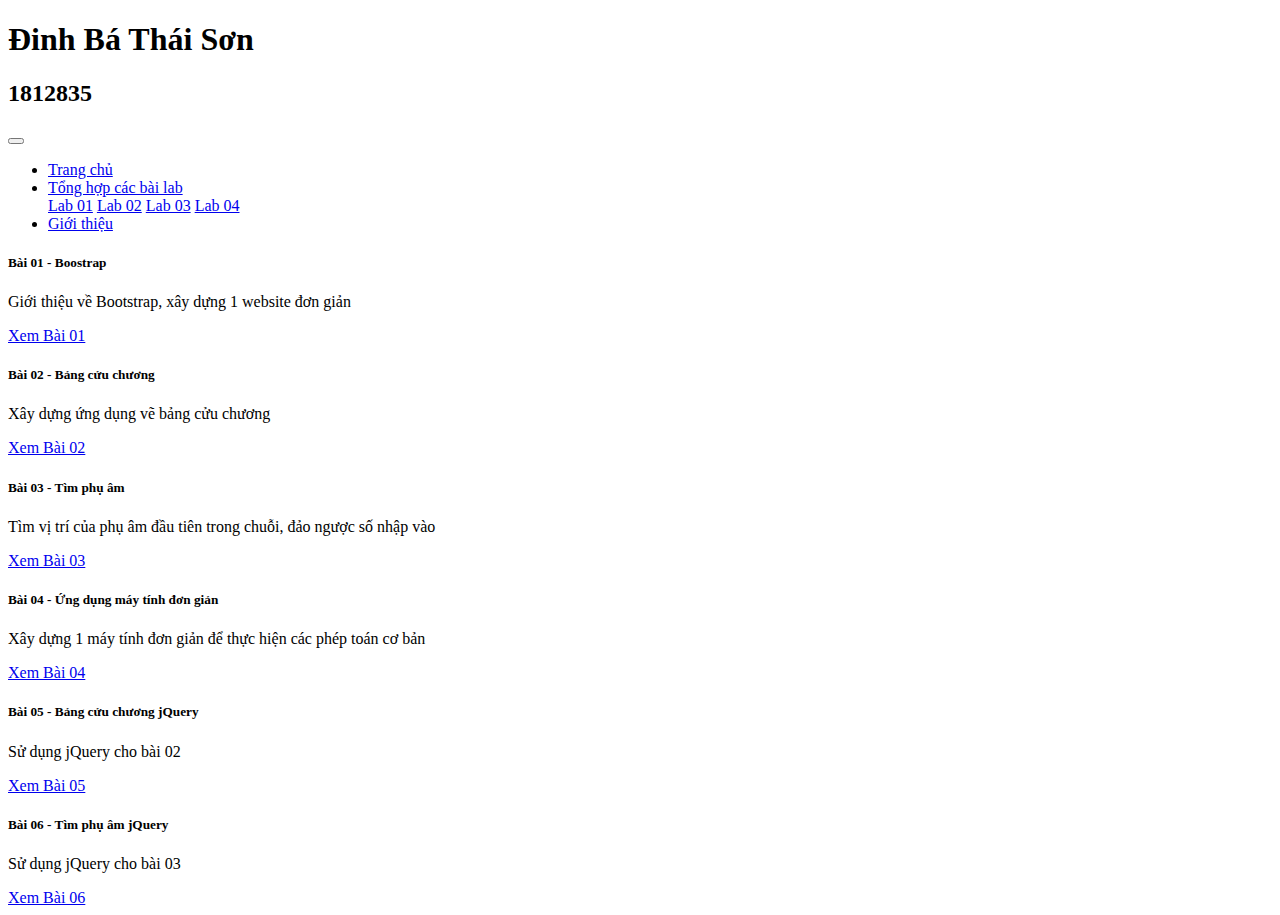
<file: Lab01/index.html>
<!DOCTYPE html>
<html lang="en">
    <head>
        <!-- Required meta tags -->
        <meta charset="utf-8" />
        <meta
            name="viewport"
            content="width=device-width, initial-scale=1, shrink-to-fit=no"
        />

        <!-- Bootstrap CSS -->
        <link
            rel="stylesheet"
            href="https://cdnjs.cloudflare.com/ajax/libs/twitter-bootstrap/4.6.0/css/bootstrap.min.css"
            integrity="sha512-P5MgMn1jBN01asBgU0z60Qk4QxiXo86+wlFahKrsQf37c9cro517WzVSPPV1tDKzhku2iJ2FVgL67wG03SGnNA=="
            crossorigin="anonymous"
            referrerpolicy="no-referrer"
        />

        <title>1812835 - Đinh Bá Thái Sơn - Lab01</title>
    </head>
    <body>
        <div class="jumbotron jumbotron-fluid mb-0">
            <div class="container text-center">
                <h1 class="display-4">Đinh Bá Thái Sơn</h1>
                <h2 class="display-5">1812835</h2>
            </div>
        </div>

        <nav class="navbar navbar-expand-sm bg-dark navbar-dark">
            <div class="container">
                <button
                    class="navbar-toggler"
                    type="button"
                    data-toggle="collapse"
                    data-target="#navbarNavDropdown"
                    aria-controls="navbarNavDropdown"
                    aria-expanded="false"
                    aria-label="Toggle navigation"
                >
                    <span class="navbar-toggler-icon"></span>
                </button>
                <div class="collapse navbar-collapse" id="navbarNavDropdown">
                    <ul class="navbar-nav">
                        <li class="nav-item">
                            <a class="nav-link" href="/">Trang chủ </a>
                        </li>
                        <li class="nav-item dropdown active">
                            <a
                                class="nav-link dropdown-toggle"
                                href="#"
                                id="navbarDropdownMenuLink"
                                role="button"
                                data-toggle="dropdown"
                                aria-haspopup="true"
                                aria-expanded="false"
                            >
                                Tổng hợp các bài lab
                            </a>
                            <div
                                class="dropdown-menu"
                                aria-labelledby="navbarDropdownMenuLink"
                            >
                                <a
                                    class="dropdown-item active"
                                    href="/Lab01/index.html"
                                    >Lab 01</a
                                >
                                <a class="dropdown-item" href="#">Lab 02</a>
                                <a class="dropdown-item" href="#">Lab 03</a>
                                <a class="dropdown-item" href="#">Lab 04</a>
                            </div>
                        </li>
                        <li class="nav-item">
                            <a class="nav-link" href="#">Giới thiệu</a>
                        </li>
                    </ul>
                </div>
            </div>
        </nav>

        <div class="container">
            <div class="row" id="content"></div>
        </div>

        <script
            src="https://cdnjs.cloudflare.com/ajax/libs/jquery/3.6.0/jquery.min.js"
            integrity="sha512-894YE6QWD5I59HgZOGReFYm4dnWc1Qt5NtvYSaNcOP+u1T9qYdvdihz0PPSiiqn/+/3e7Jo4EaG7TubfWGUrMQ=="
            crossorigin="anonymous"
            referrerpolicy="no-referrer"
        ></script>
        <script
            src="https://cdnjs.cloudflare.com/ajax/libs/twitter-bootstrap/4.6.0/js/bootstrap.bundle.min.js"
            integrity="sha512-wV7Yj1alIZDqZFCUQJy85VN+qvEIly93fIQAN7iqDFCPEucLCeNFz4r35FCo9s6WrpdDQPi80xbljXB8Bjtvcg=="
            crossorigin="anonymous"
            referrerpolicy="no-referrer"
        ></script>

        <script>
            const data = [
                {
                    title: "Bài 01 - Boostrap",
                    content:
                        "Giới thiệu về Bootstrap, xây dựng 1 website đơn giản",
                    titleLink: "Xem Bài 01",
                    link: "./bai-01/index.html",
                },
                {
                    title: "Bài 02 - Bảng cửu chương",
                    content: "Xây dựng ứng dụng vẽ bảng cửu chương",
                    titleLink: "Xem Bài 02",
                    link: "./bai-02/index.html",
                },
                {
                    title: "Bài 03 - Tìm phụ âm",
                    content:
                        "Tìm vị trí của phụ âm đầu tiên trong chuỗi, đảo ngược số nhập vào",
                    titleLink: "Xem Bài 03",
                    link: "./bai-03/index.html",
                },
                {
                    title: "Bài 04 - Ứng dụng máy tính đơn giản",
                    content:
                        "Xây dựng 1 máy tính đơn giản để thực hiện các phép toán cơ bản",
                    titleLink: "Xem Bài 04",
                    link: "./bai-04/index.html",
                },
                {
                    title: "Bài 05 - Bảng cửu chương jQuery",
                    content: "Sử dụng jQuery cho bài 02",
                    titleLink: "Xem Bài 05",
                    link: "./bai-05/index.html",
                },
                {
                    title: "Bài 06 - Tìm phụ âm jQuery",
                    content: "Sử dụng jQuery cho bài 03",
                    titleLink: "Xem Bài 06",
                    link: "./bai-06/index.html",
                },
            ];

            document.getElementById("content").innerHTML = data
                .map((d) => {
                    return `
                    <div class="col-md-4 mb-3">
                        <div class="card">
                            <div class="card-body">
                                <h5 class="card-title">${d.title}</h5>
                                <p class="card-text">${d.content}</p>
                                <a
                                    href="${d.link}"
                                    class="btn btn-primary"
                                    >${d.titleLink}</a
                                >
                            </div>
                        </div>
                    </div>
                `;
                })
                .join("");
        </script>
    </body>
</html>
</file>
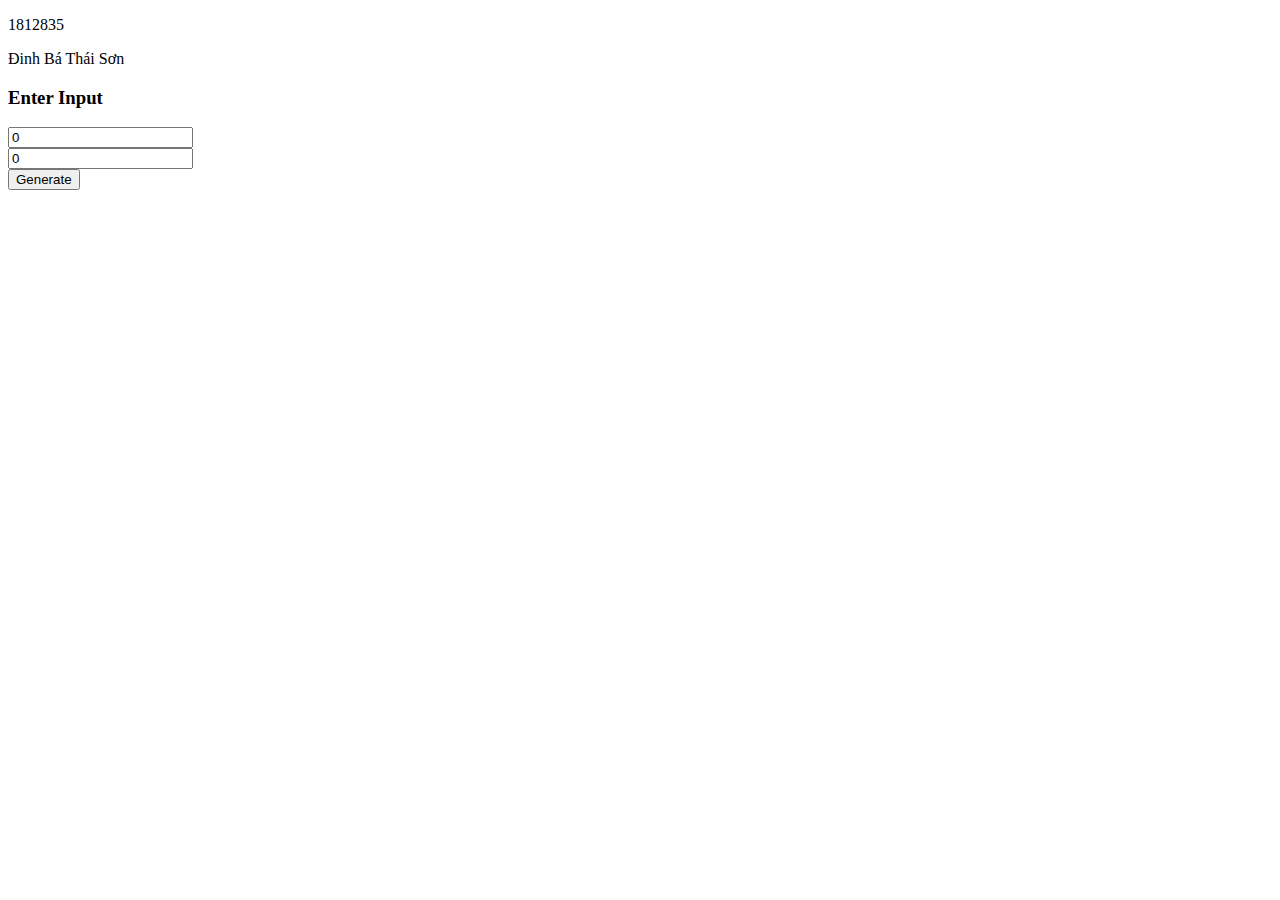
<file: Lab01/bai-02/index.html>
<!DOCTYPE html>
<html lang="en">
    <head>
        <!-- Required meta tags -->
        <meta charset="utf-8" />
        <meta
            name="viewport"
            content="width=device-width, initial-scale=1, shrink-to-fit=no"
        />

        <!-- Bootstrap CSS -->
        <link
            rel="stylesheet"
            href="https://cdnjs.cloudflare.com/ajax/libs/twitter-bootstrap/4.6.0/css/bootstrap.min.css"
            integrity="sha512-P5MgMn1jBN01asBgU0z60Qk4QxiXo86+wlFahKrsQf37c9cro517WzVSPPV1tDKzhku2iJ2FVgL67wG03SGnNA=="
            crossorigin="anonymous"
            referrerpolicy="no-referrer"
        />

        <title>1812835 - Đinh Bá Thái Sơn - Lab01 - Bài 02</title>
    </head>
    <body>
        <div class="container my-5">
            <div class="row justify-content-center">
                <div class="col-md-7">
                    <div class="card mb-3">
                        <div class="card-body">
                            <p>1812835</p>
                            <p class="mb-0">Đinh Bá Thái Sơn</p>
                        </div>
                    </div>
                    <form class="mb-5">
                        <h3 class="mb-3">Enter Input</h3>
                        <div class="row mb-3">
                            <div class="col">
                                <input
                                    type="number"
                                    class="form-control"
                                    placeholder="From..."
                                    id="from"
                                    value="0"
                                />
                            </div>
                            <div class="col">
                                <input
                                    type="number"
                                    class="form-control"
                                    placeholder="To..."
                                    id="to"
                                    value="0"
                                />
                            </div>
                        </div>
                        <input
                            type="submit"
                            value="Generate"
                            class="btn btn-primary btn-block"
                        />
                    </form>

                    <div id="result-box"></div>
                </div>
            </div>
        </div>

        <script
            src="https://code.jquery.com/jquery-3.5.1.slim.min.js"
            integrity="sha384-DfXdz2htPH0lsSSs5nCTpuj/zy4C+OGpamoFVy38MVBnE+IbbVYUew+OrCXaRkfj"
            crossorigin="anonymous"
        ></script>
        <script
            src="https://cdnjs.cloudflare.com/ajax/libs/twitter-bootstrap/4.6.0/js/bootstrap.bundle.min.js"
            integrity="sha512-wV7Yj1alIZDqZFCUQJy85VN+qvEIly93fIQAN7iqDFCPEucLCeNFz4r35FCo9s6WrpdDQPi80xbljXB8Bjtvcg=="
            crossorigin="anonymous"
            referrerpolicy="no-referrer"
        ></script>
        <script src="main.js"></script>
    </body>
</html>
</file>
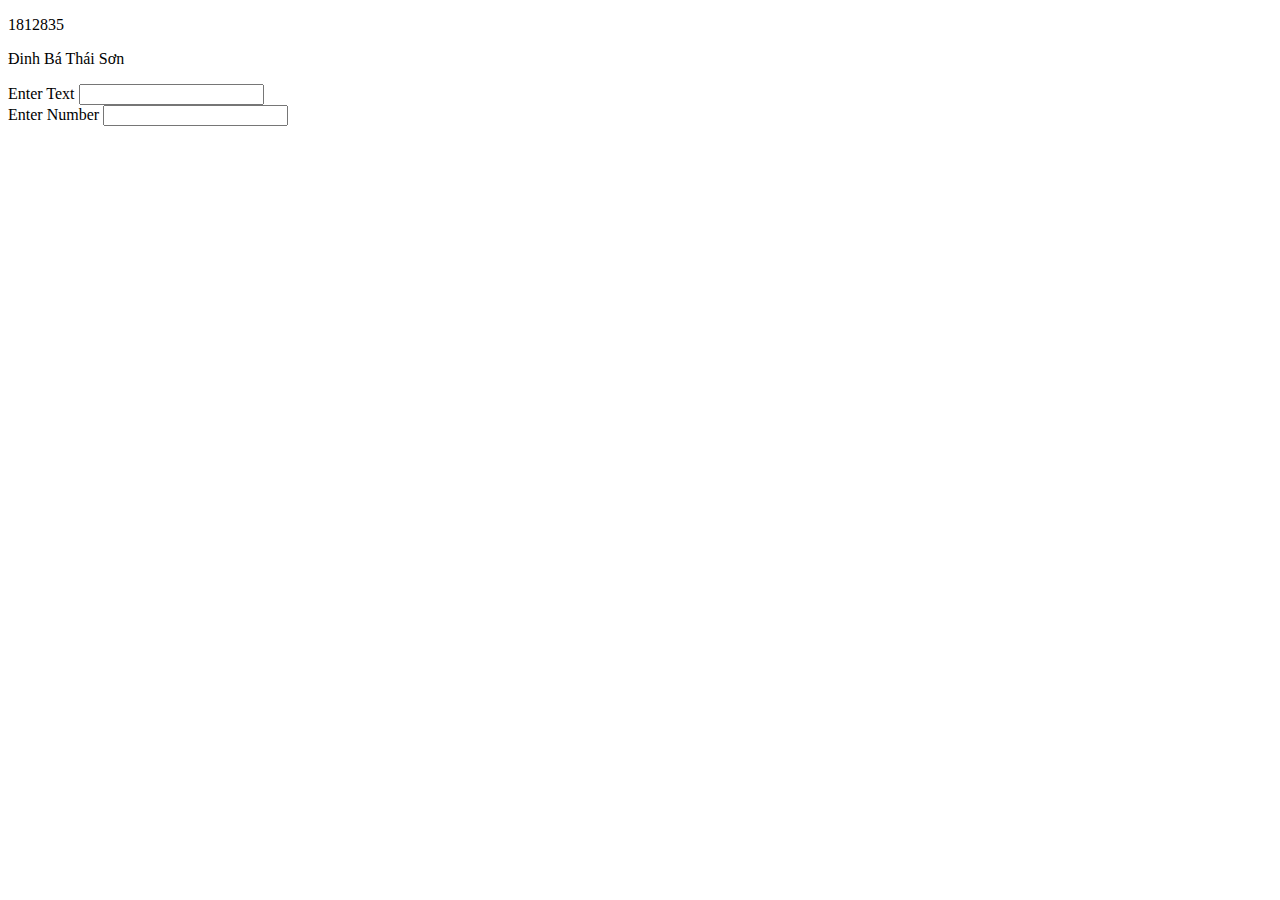
<file: Lab01/bai-03/index.html>
<!DOCTYPE html>
<html lang="en">
    <head>
        <!-- Required meta tags -->
        <meta charset="utf-8" />
        <meta
            name="viewport"
            content="width=device-width, initial-scale=1, shrink-to-fit=no"
        />

        <!-- Bootstrap CSS -->
        <link
            rel="stylesheet"
            href="https://cdnjs.cloudflare.com/ajax/libs/twitter-bootstrap/4.6.0/css/bootstrap.min.css"
            integrity="sha512-P5MgMn1jBN01asBgU0z60Qk4QxiXo86+wlFahKrsQf37c9cro517WzVSPPV1tDKzhku2iJ2FVgL67wG03SGnNA=="
            crossorigin="anonymous"
            referrerpolicy="no-referrer"
        />

        <title>1812835 - Đinh Bá Thái Sơn - Lab01 - Bài 03</title>
    </head>
    <body>
        <div class="container my-5">
            <div class="row justify-content-center">
                <div class="col-md-7">
                    <div class="card mb-3">
                        <div class="card-body">
                            <p>1812835</p>
                            <p class="mb-0">Đinh Bá Thái Sơn</p>
                        </div>
                    </div>

                    <form>
                        <div class="form-group">
                            <label for="text">Enter Text</label>
                            <input
                                type="text"
                                class="form-control"
                                id="text"
                                autocomplete="off"
                                name="text"
                            />
                            <small id="text-result" class="form-text text-muted"
                                >&nbsp;</small
                            >
                        </div>
                        <div class="form-group">
                            <label for="number">Enter Number</label>
                            <input
                                type="number"
                                class="form-control"
                                id="number"
                                autocomplete="off"
                            />
                            <small
                                id="number-result"
                                class="form-text text-muted"
                                >&nbsp;</small
                            >
                        </div>
                    </form>
                </div>
            </div>
        </div>

        <script
            src="https://code.jquery.com/jquery-3.5.1.slim.min.js"
            integrity="sha384-DfXdz2htPH0lsSSs5nCTpuj/zy4C+OGpamoFVy38MVBnE+IbbVYUew+OrCXaRkfj"
            crossorigin="anonymous"
        ></script>
        <script
            src="https://cdnjs.cloudflare.com/ajax/libs/twitter-bootstrap/4.6.0/js/bootstrap.bundle.min.js"
            integrity="sha512-wV7Yj1alIZDqZFCUQJy85VN+qvEIly93fIQAN7iqDFCPEucLCeNFz4r35FCo9s6WrpdDQPi80xbljXB8Bjtvcg=="
            crossorigin="anonymous"
            referrerpolicy="no-referrer"
        ></script>
        <script src="main.js"></script>
    </body>
</html>
</file>
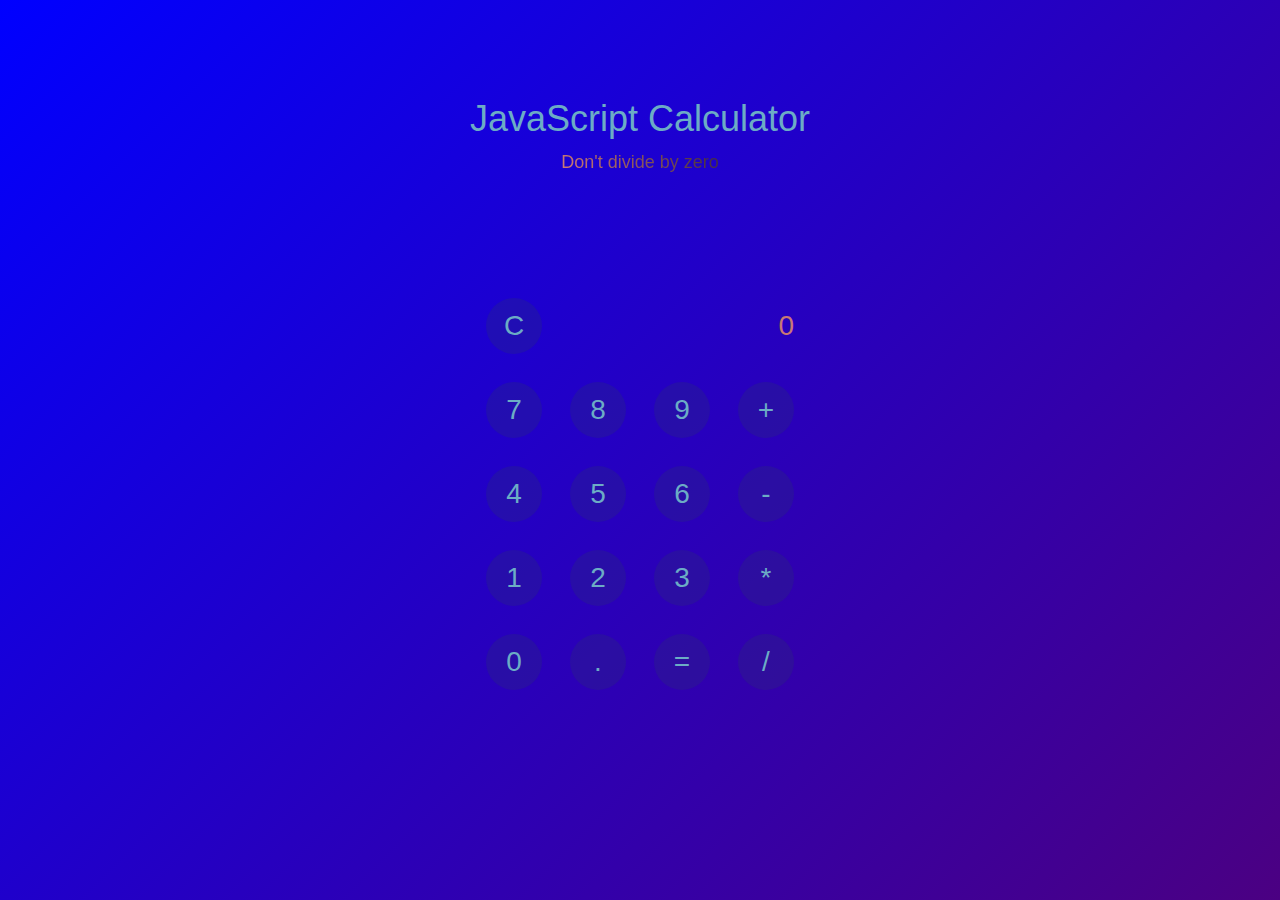
<file: Lab01/bai-04/index.html>
<!DOCTYPE html>
<html lang="en">
    <head>
        <meta charset="UTF-8" />
        <meta http-equiv="X-UA-Compatible" content="IE=edge" />
        <meta name="viewport" content="width=device-width, initial-scale=1.0" />
        <title>Document</title>

        <link rel="stylesheet" href="app.css" />
    </head>
    <body>
        <h1>JavaScript Calculator</h1>
        <p class="warning">Don't divide by zero</p>

        <div id="calculator" class="calculator">
            <button id="clear" class="clear">C</button>

            <div id="viewer" class="viewer">0</div>

            <button class="num" data-num="7">7</button>
            <button class="num" data-num="8">8</button>
            <button class="num" data-num="9">9</button>
            <button data-ops="plus" class="ops">+</button>

            <button class="num" data-num="4">4</button>
            <button class="num" data-num="5">5</button>
            <button class="num" data-num="6">6</button>
            <button data-ops="minus" class="ops">-</button>

            <button class="num" data-num="1">1</button>
            <button class="num" data-num="2">2</button>
            <button class="num" data-num="3">3</button>
            <button data-ops="times" class="ops">*</button>

            <button class="num" data-num="0">0</button>
            <button class="num" data-num=".">.</button>
            <button id="equals" class="equals" data-result="">=</button>
            <button data-ops="divided by" class="ops">/</button>
        </div>

        <button id="reset" class="reset">Reset Universe?</button>

        <script src="main.js"></script>
    </body>
</html>
</file>
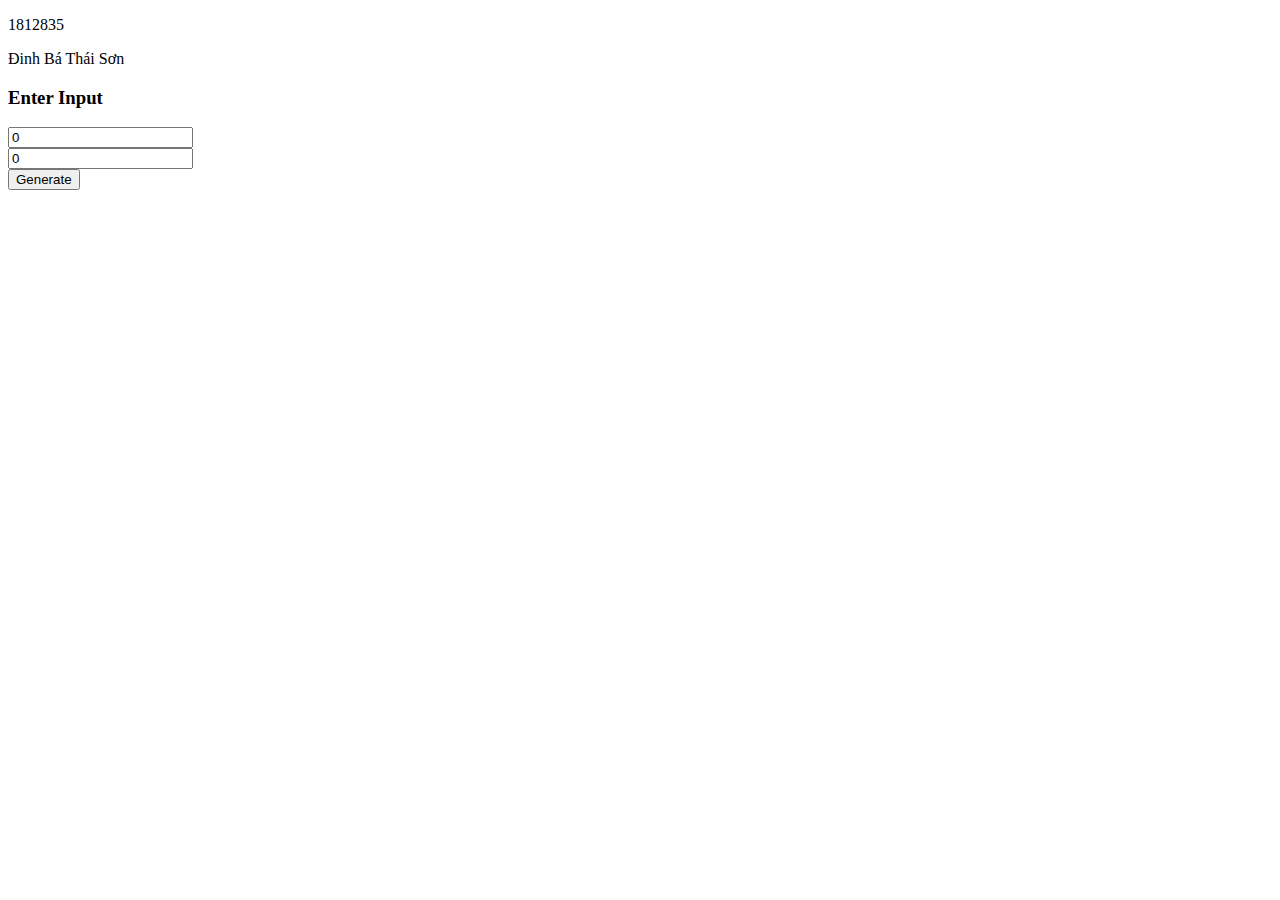
<file: Lab01/bai-05/index.html>
<!DOCTYPE html>
<html lang="en">
    <head>
        <!-- Required meta tags -->
        <meta charset="utf-8" />
        <meta
            name="viewport"
            content="width=device-width, initial-scale=1, shrink-to-fit=no"
        />

        <!-- Bootstrap CSS -->
        <link
            rel="stylesheet"
            href="https://cdnjs.cloudflare.com/ajax/libs/twitter-bootstrap/4.6.0/css/bootstrap.min.css"
            integrity="sha512-P5MgMn1jBN01asBgU0z60Qk4QxiXo86+wlFahKrsQf37c9cro517WzVSPPV1tDKzhku2iJ2FVgL67wG03SGnNA=="
            crossorigin="anonymous"
            referrerpolicy="no-referrer"
        />

        <title>1812835 - Đinh Bá Thái Sơn - Lab01 - Bài 05 - jQuery</title>
    </head>
    <body>
        <div class="container my-5">
            <div class="row justify-content-center">
                <div class="col-md-7">
                    <div class="card mb-3">
                        <div class="card-body">
                            <p>1812835</p>
                            <p class="mb-0">Đinh Bá Thái Sơn</p>
                        </div>
                    </div>
                    <form class="mb-5">
                        <h3 class="mb-3">Enter Input</h3>
                        <div class="row mb-3">
                            <div class="col">
                                <input
                                    type="number"
                                    class="form-control"
                                    placeholder="From..."
                                    id="from"
                                    value="0"
                                />
                            </div>
                            <div class="col">
                                <input
                                    type="number"
                                    class="form-control"
                                    placeholder="To..."
                                    id="to"
                                    value="0"
                                />
                            </div>
                        </div>
                        <input
                            type="submit"
                            value="Generate"
                            class="btn btn-primary btn-block"
                        />
                    </form>

                    <div id="result-box"></div>
                </div>
            </div>
        </div>

        <script
            src="https://cdnjs.cloudflare.com/ajax/libs/jquery/3.6.0/jquery.min.js"
            integrity="sha512-894YE6QWD5I59HgZOGReFYm4dnWc1Qt5NtvYSaNcOP+u1T9qYdvdihz0PPSiiqn/+/3e7Jo4EaG7TubfWGUrMQ=="
            crossorigin="anonymous"
            referrerpolicy="no-referrer"
        ></script>
        <script
            src="https://cdnjs.cloudflare.com/ajax/libs/twitter-bootstrap/4.6.0/js/bootstrap.bundle.min.js"
            integrity="sha512-wV7Yj1alIZDqZFCUQJy85VN+qvEIly93fIQAN7iqDFCPEucLCeNFz4r35FCo9s6WrpdDQPi80xbljXB8Bjtvcg=="
            crossorigin="anonymous"
            referrerpolicy="no-referrer"
        ></script>
        <script src="main.js"></script>
    </body>
</html>
</file>
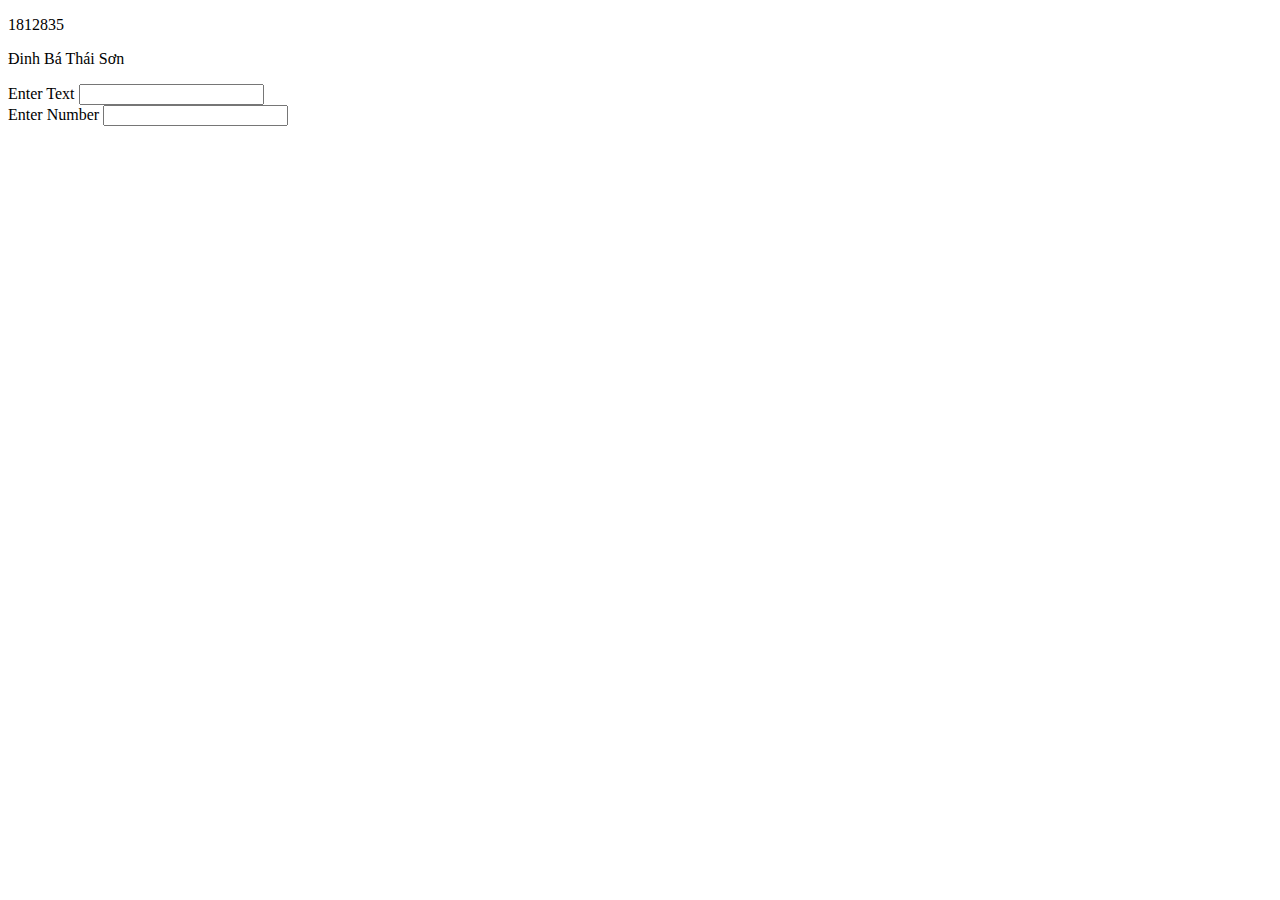
<file: Lab01/bai-06/index.html>
<!DOCTYPE html>
<html lang="en">
    <head>
        <!-- Required meta tags -->
        <meta charset="utf-8" />
        <meta
            name="viewport"
            content="width=device-width, initial-scale=1, shrink-to-fit=no"
        />

        <!-- Bootstrap CSS -->
        <link
            rel="stylesheet"
            href="https://cdnjs.cloudflare.com/ajax/libs/twitter-bootstrap/4.6.0/css/bootstrap.min.css"
            integrity="sha512-P5MgMn1jBN01asBgU0z60Qk4QxiXo86+wlFahKrsQf37c9cro517WzVSPPV1tDKzhku2iJ2FVgL67wG03SGnNA=="
            crossorigin="anonymous"
            referrerpolicy="no-referrer"
        />

        <title>1812835 - Đinh Bá Thái Sơn - Lab01 - Bài 06</title>
    </head>
    <body>
        <div class="container my-5">
            <div class="row justify-content-center">
                <div class="col-md-7">
                    <div class="card mb-3">
                        <div class="card-body">
                            <p>1812835</p>
                            <p class="mb-0">Đinh Bá Thái Sơn</p>
                        </div>
                    </div>

                    <form>
                        <div class="form-group">
                            <label for="text">Enter Text</label>
                            <input
                                type="text"
                                class="form-control"
                                id="text"
                                autocomplete="off"
                                name="text"
                            />
                            <small id="text-result" class="form-text text-muted"
                                >&nbsp;</small
                            >
                        </div>
                        <div class="form-group">
                            <label for="number">Enter Number</label>
                            <input
                                type="number"
                                class="form-control"
                                id="number"
                                autocomplete="off"
                            />
                            <small
                                id="number-result"
                                class="form-text text-muted"
                                >&nbsp;</small
                            >
                        </div>
                    </form>
                </div>
            </div>
        </div>

        <script
            src="https://cdnjs.cloudflare.com/ajax/libs/jquery/3.6.0/jquery.min.js"
            integrity="sha512-894YE6QWD5I59HgZOGReFYm4dnWc1Qt5NtvYSaNcOP+u1T9qYdvdihz0PPSiiqn/+/3e7Jo4EaG7TubfWGUrMQ=="
            crossorigin="anonymous"
            referrerpolicy="no-referrer"
        ></script>
        <script
            src="https://cdnjs.cloudflare.com/ajax/libs/twitter-bootstrap/4.6.0/js/bootstrap.bundle.min.js"
            integrity="sha512-wV7Yj1alIZDqZFCUQJy85VN+qvEIly93fIQAN7iqDFCPEucLCeNFz4r35FCo9s6WrpdDQPi80xbljXB8Bjtvcg=="
            crossorigin="anonymous"
            referrerpolicy="no-referrer"
        ></script>
        <script src="main.js"></script>
    </body>
</html>
</file>
<file: Lab01/bai-04/app.css>
html {
    background: #100a1c;
    background-image: linear-gradient(135deg, blue, indigo);
    background-attachment: fixed;
    color: #6cacc5;
}

body {
    color: #6cacc5;
    font: 300 18px/1.6 "Source Sans Pro", sans-serif;
    margin: 0;
    padding: 5em 0 2em;
    text-align: center;
}

h1 {
    font-weight: 300;
    margin: 0;
}

/* Gradient text only on Webkit */
.warning {
    background: -webkit-linear-gradient(45deg, #c97874 10%, #463042 90%);
    -webkit-background-clip: text;
    -webkit-text-fill-color: transparent;
    color: #8c5059;
    font-weight: 400;
    margin: 0 auto 6em;
    max-width: 9em;
}

.calculator {
    font-size: 28px;
    margin: 0 auto;
    width: 10em;
}
.calculator::before,
.calculator::after {
    content: " ";
    display: table;
}
.calculator::after {
    clear: both;
}

/* Calculator after dividing by zero */
.broken {
    -webkit-animation: broken 2s;
    animation: broken 2s;
    transform: translate3d(0, -2000px, 0);
    opacity: 0;
}

.viewer {
    color: #c97874;
    float: left;
    line-height: 3em;
    text-align: right;
    text-overflow: ellipsis;
    overflow: hidden;
    width: 7.5em;
    height: 3em;
}

button {
    border: 0;
    background: rgba(42, 50, 113, 0.28);
    color: #6cacc5;
    cursor: pointer;
    float: left;
    font: inherit;
    margin: 0.25em;
    width: 2em;
    height: 2em;
    transition: all 0.5s;
    border-radius: 50%;
}
button:hover {
    background: #201e40;
}
button:focus {
    outline: 0;
    /* The value fade-ins that appear */
}
button:focus::after {
    -webkit-animation: zoom 1s;
    animation: zoom 1s;
    -webkit-animation-iteration-count: 1;
    animation-iteration-count: 1;
    -webkit-animation-fill-mode: both;
    animation-fill-mode: both;
    content: attr(data-num);
    cursor: default;
    font-size: 100px;
    position: absolute;
    top: 1.5em;
    left: 50%;
    text-align: center;
    margin-left: -24px;
    opacity: 0;
    width: 48px;
}

/* Same as above, modified for operators */
.ops:focus::after {
    content: attr(data-ops);
    margin-left: -210px;
    width: 420px;
}

/* Same as above, modified for result */
.equals:focus::after {
    content: attr(data-result);
    margin-left: -300px;
    width: 600px;
}

/* Reset button */
.reset {
    background: rgba(201, 120, 116, 0.28);
    color: #c97874;
    font-weight: 400;
    margin-left: -77px;
    padding: 0.5em 1em;
    position: absolute;
    top: -20em;
    left: 50%;
    width: auto;
    height: auto;
    /* When button is revealed */
}
.reset:hover {
    background: #c97874;
    color: #100a1c;
}
.reset.show {
    top: 20em;
    -webkit-animation: fadein 4s;
    animation: fadein 4s;
}

/* Animations */
/* Values that appear onclick */
@-webkit-keyframes zoom {
    0% {
        transform: scale(0.2);
        opacity: 1;
    }
    70% {
        transform: scale(1);
    }
    100% {
        opacity: 0;
    }
}
@keyframes zoom {
    0% {
        transform: scale(0.2);
        opacity: 1;
    }
    70% {
        transform: scale(1);
    }
    100% {
        opacity: 0;
    }
}
/* Division by zero animation */
@-webkit-keyframes broken {
    0% {
        transform: translate3d(0, 0, 0);
        opacity: 1;
    }
    5% {
        transform: rotate(5deg);
    }
    15% {
        transform: rotate(-5deg);
    }
    20% {
        transform: rotate(5deg);
    }
    25% {
        transform: rotate(-5deg);
    }
    50% {
        transform: rotate(45deg);
    }
    70% {
        transform: translate3d(0, 2000px, 0);
        opacity: 1;
    }
    75% {
        opacity: 0;
    }
    100% {
        transform: translate3d(0, -2000px, 0);
    }
}
@keyframes broken {
    0% {
        transform: translate3d(0, 0, 0);
        opacity: 1;
    }
    5% {
        transform: rotate(5deg);
    }
    15% {
        transform: rotate(-5deg);
    }
    20% {
        transform: rotate(5deg);
    }
    25% {
        transform: rotate(-5deg);
    }
    50% {
        transform: rotate(45deg);
    }
    70% {
        transform: translate3d(0, 2000px, 0);
        opacity: 1;
    }
    75% {
        opacity: 0;
    }
    100% {
        transform: translate3d(0, -2000px, 0);
    }
}
/* Reset button fadein */
@-webkit-keyframes fadein {
    0% {
        top: 20em;
        opacity: 0;
    }
    50% {
        opacity: 0;
    }
    100% {
        opacity: 1;
    }
}
@keyframes fadein {
    0% {
        top: 20em;
        opacity: 0;
    }
    50% {
        opacity: 0;
    }
    100% {
        opacity: 1;
    }
}
@media (min-width: 420px) {
    .calculator {
        width: 12em;
    }

    .viewer {
        width: 8.5em;
    }

    button {
        margin: 0.5em;
    }
}
</file>
